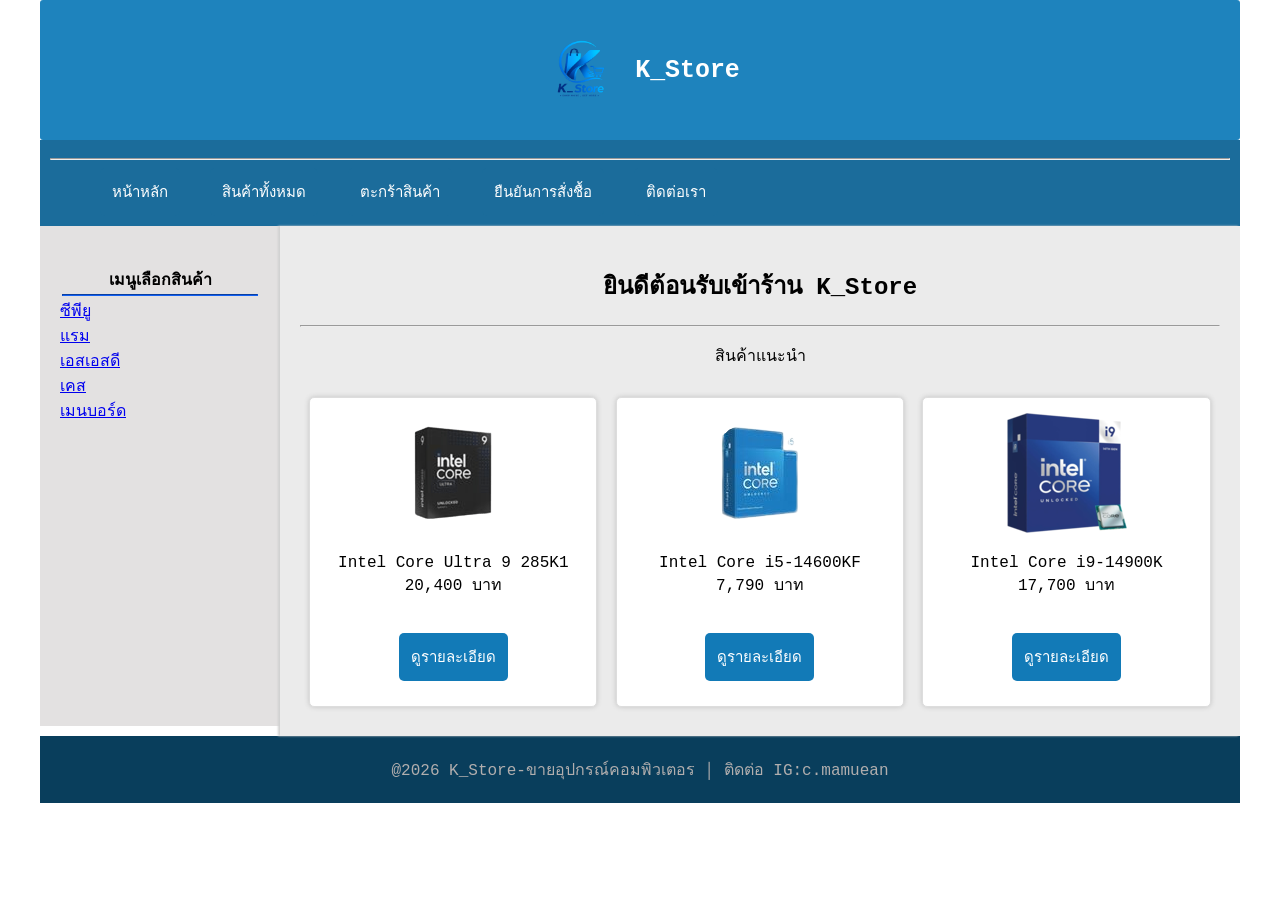
<file: HW3-6906022610282/index.html>
<!DOCTYPE html>
<html lang="th">
<head>
    <meta charset="UTF-8">
    <meta name="viewport" content="width=device-width, initial-scale=1.0">
    <title>K_Store</title>
    <link rel="stylesheet" href="style.css">
</head>
<body>
    <div class="container">
        <header>
            <div class="container">
                <div class="logo">
                    <img src="image/K_Store logo.png" alt="K_Store">
                    <div class="logo-title">
                        <h5>K_Store</h5>
                    </div>
                </div>
            </div>
        </header>
    </div>
    <div class="container">
        <nav class="nav-top">
            <hr>
            <div class="container">
                <div class="manu-top">
                    <a href="index.html">
                        <button>หน้าหลัก</button>
                    </a>
                    <a href="products.html">
                        <button>สินค้าทั้งหมด</button>
                    </a>
                    <a href="cart.html">
                        <button>ตะกร้าสินค้า</button>
                    </a>
                    <a href="confirm.html">
                        <button>ยืนยันการสั่งชื้อ</button>
                    </a>
                    <a href="#">
                        <button>ติดต่อเรา</button>
                    </a>
                </div>
            </div>
        </nav>
    </div>
    <div class="container">
        <nav class="nav-side">
            <div class="manu-left">
                <div class="manu-left-title">
                    <h4>เมนูเลือกสินค้า</h4>
                    <hr>
                    <div class="manu-left_link">
                        <a href="#">ซีพียู</a>
                        <br>
                        <a href="#">แรม</a>
                        <br>
                        <a href="#">เอสเอสดี</a>
                        <br>
                        <a href="#">เคส</a>
                        <br>
                        <a href="#">เมนบอร์ด</a>
                    </div>
                </div>
            </div>
        </nav>
        <section class="section-Content">
            <div class="Content">
                <div class="Content-title">
                    <h1>ยินดีต้อนรับเข้าร้าน K_Store</h1>
                    <hr>
                    <p>สินค้าแนะนำ</p>
                </div>
                <div class="Content-products-grid">
                    <div class="Content-products-items">
                        <img src="image/Intel Core Ultra 9 285K 3.70GHz.png" alt="Intel Core Ultra 9 285K">
                        <p>Intel Core Ultra 9 285K1 <br>20,400 บาท</p>
                        <a href="product-detail-1.html">
                            <button>ดูรายละเอียด</button>
                        </a>
                    </div>
                    <div class="Content-products-items">
                        <img src="image/Intel_Core_i5-14600KF.png" alt="Intel Core i5-14600KF">
                        <p>Intel Core i5-14600KF <br>7,790 บาท</p>
                        <a href="product-detail-1.html">
                            <button>ดูรายละเอียด</button>
                        </a>
                    </div>
                    <div class="Content-products-items">
                        <img src="image/Intel_Core_i9-14900K.png" alt="Intel Core i9-14900K">
                        <p>Intel Core i9-14900K <br>17,700 บาท</p>
                        <a href="product-detail-1.html">
                            <button>ดูรายละเอียด</button>
                        </a>
                    </div>
                </div>
            </div>
        </section>
    </div>
    <div class="container">
        <footer>
            <div class="footer-title">
                <p>@2026 K_Store-ขายอุปกรณ์คอมพิวเตอร │ ติดต่อ IG:c.mamuean</p>
            </div>
        </footer>
    </div>
</body>
</html>
</file>
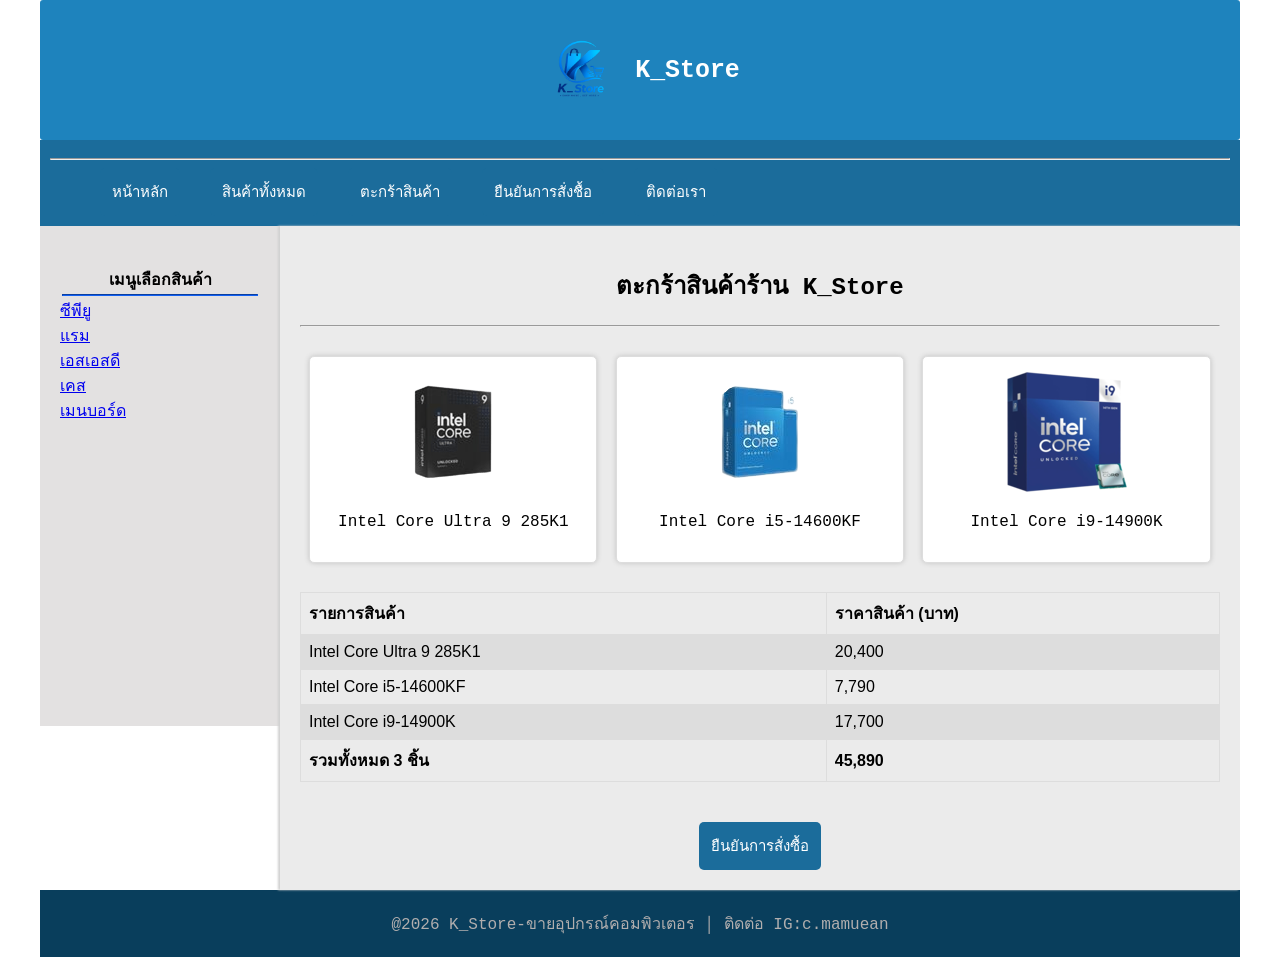
<file: HW3-6906022610282/cart.html>
<!DOCTYPE html>
<html lang="th">
<head>
    <meta charset="UTF-8">
    <meta name="viewport" content="width=device-width, initial-scale=1.0">
    <title>K_Store</title>
    <link rel="stylesheet" href="style.css">
</head>
<body>
    <div class="container">
        <header>
            <div class="container">
                <div class="logo">
                    <img src="image/K_Store logo.png" alt="K_Store">
                    <div class="logo-title">
                        <h5>K_Store</h5>
                    </div>
                </div>
            </div>
        </header>
    </div>
    <div class="container">
        <nav class="nav-top">
            <hr>
            <div class="container">
                <div class="manu-top">
                    <a href="index.html">
                        <button>หน้าหลัก</button>
                    </a>
                    <a href="products.html">
                        <button>สินค้าทั้งหมด</button>
                    </a>
                    <a href="cart.html">
                        <button>ตะกร้าสินค้า</button>
                    </a>
                    <a href="confirm.html">
                        <button>ยืนยันการสั่งชื้อ</button>
                    </a>
                    <a href="#">
                        <button>ติดต่อเรา</button>
                    </a>
                </div>
            </div>
        </nav>
    </div>
    <div class="container">
        <nav class="nav-side">
            <div class="manu-left">
                <div class="manu-left-title">
                    <h4>เมนูเลือกสินค้า</h4>
                    <hr>
                    <div class="manu-left_link">
                        <a href="#">ซีพียู</a>
                        <br>
                        <a href="#">แรม</a>
                        <br>
                        <a href="#">เอสเอสดี</a>
                        <br>
                        <a href="#">เคส</a>
                        <br>
                        <a href="#">เมนบอร์ด</a>
                    </div>
                </div>
            </div>
        </nav>
        <section class="section-Content">
            <div class="Content">
                <div class="Content-title">
                    <h1>ตะกร้าสินค้าร้าน K_Store</h1>
                    <hr>
                </div>
                <div class="Content-products-grid">
                    <div class="Content-products-items">
                        <img src="image/Intel Core Ultra 9 285K 3.70GHz.png" alt="Intel Core Ultra 9 285K">
                        <p>Intel Core Ultra 9 285K1</p>
                    </div>
                    <div class="Content-products-items">
                        <img src="image/Intel_Core_i5-14600KF.png" alt="Intel Core i5-14600KF">
                        <p>Intel Core i5-14600KF</p>
                    </div>
                    <div class="Content-products-items">
                        <img src="image/Intel_Core_i9-14900K.png" alt="Intel Core i9-14900K">
                        <p>Intel Core i9-14900K</p>
                    </div>
                </div>
                <table>
                    <tr>
                        <th>รายการสินค้า</th>
                        <th>ราคาสินค้า (บาท)</th>
                    </tr>
                    <tr>
                        <td>Intel Core Ultra 9 285K1</td>
                        <td>20,400</td>
                    </tr>
                    <tr>
                        <td>Intel Core i5-14600KF</td>
                        <td>7,790</td>
                    </tr>
                    <tr>
                        <td>Intel Core i9-14900K</td>
                        <td>17,700</td>
                    </tr>
                    <tr>
                        <td><strong>รวมทั้งหมด 3 ชิ้น</strong></td>
                        <td><strong>45,890</strong></td>
                    </tr>
                </table>
                <div class="btn-container">
                    <a href="confirm.html">
                        <button>ยืนยันการสั่งซื้อ</button>
                    </a>
                </div>
            </div>
        </section>
    </div>
    <div class="container">
        <footer>
            <div class="footer-title">
                <p>@2026 K_Store-ขายอุปกรณ์คอมพิวเตอร │ ติดต่อ IG:c.mamuean</p>
            </div>
        </footer>
    </div>
</body>
</html>
</file>
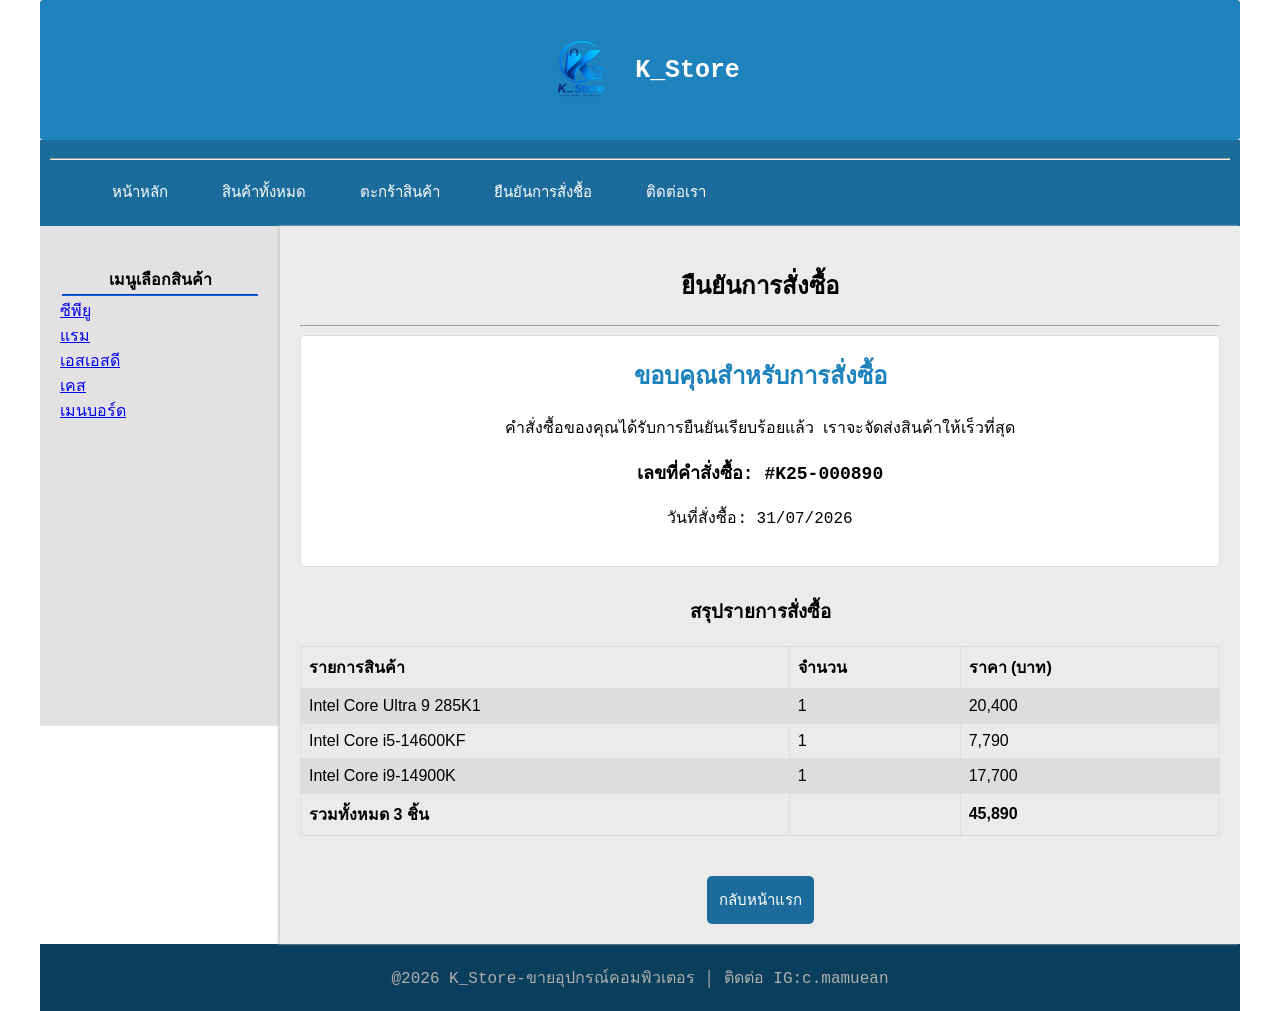
<file: HW3-6906022610282/confirm.html>
<!DOCTYPE html>
<html lang="th">
<head>
    <meta charset="UTF-8">
    <meta name="viewport" content="width=device-width, initial-scale=1.0">
    <title>K_Store</title>
    <link rel="stylesheet" href="style.css">
</head>
<body>
    <div class="container">
        <header>
            <div class="container">
                <div class="logo">
                    <img src="image/K_Store logo.png" alt="K_Store">
                    <div class="logo-title">
                        <h5>K_Store</h5>
                    </div>
                </div>
            </div>
        </header>
    </div>
    <div class="container">
        <nav class="nav-top">
            <hr>
            <div class="container">
                <div class="manu-top">
                    <a href="index.html">
                        <button>หน้าหลัก</button>
                    </a>
                    <a href="products.html">
                        <button>สินค้าทั้งหมด</button>
                    </a>
                    <a href="cart.html">
                        <button>ตะกร้าสินค้า</button>
                    </a>
                    <a href="confirm.html">
                        <button>ยืนยันการสั่งชื้อ</button>
                    </a>
                    <a href="#">
                        <button>ติดต่อเรา</button>
                    </a>
                </div>
            </div>
        </nav>
    </div>
    <div class="container">
        <nav class="nav-side">
            <div class="manu-left">
                <div class="manu-left-title">
                    <h4>เมนูเลือกสินค้า</h4>
                    <hr>
                    <div class="manu-left_link">
                        <a href="#">ซีพียู</a>
                        <br>
                        <a href="#">แรม</a>
                        <br>
                        <a href="#">เอสเอสดี</a>
                        <br>
                        <a href="#">เคส</a>
                        <br>
                        <a href="#">เมนบอร์ด</a>
                    </div>
                </div>
            </div>
        </nav>
        <section class="section-Content">
            <div class="Content">
                <div class="Content-title">
                    <h1>ยืนยันการสั่งซื้อ</h1>
                    <hr>
                </div>

                <div class="confirm-box">
                    <h2>ขอบคุณสำหรับการสั่งซื้อ</h2>
                    <p>คำสั่งซื้อของคุณได้รับการยืนยันเรียบร้อยแล้ว เราจะจัดส่งสินค้าให้เร็วที่สุด</p>
                    <p class="order-no">เลขที่คำสั่งซื้อ: #K25-000890</p>
                    <p>วันที่สั่งซื้อ: 31/07/2026</p>
                </div>

                <h3>สรุปรายการสั่งซื้อ</h3>
                <table>
                    <tr>
                        <th>รายการสินค้า</th>
                        <th>จำนวน</th>
                        <th>ราคา (บาท)</th>
                    </tr>
                    <tr>
                        <td>Intel Core Ultra 9 285K1</td>
                        <td>1</td>
                        <td>20,400</td>
                    </tr>
                    <tr>
                        <td>Intel Core i5-14600KF</td>
                        <td>1</td>
                        <td>7,790</td>
                    </tr>
                    <tr>
                        <td>Intel Core i9-14900K</td>
                        <td>1</td>
                        <td>17,700</td>
                    </tr>
                    <tr>
                        <td><strong>รวมทั้งหมด 3 ชิ้น</strong></td>
                        <td></td>
                        <td><strong>45,890</strong></td>
                    </tr>
                </table>

                <div class="btn-container">
                    <a href="index.html">
                        <button>กลับหน้าแรก</button>
                    </a>
                </div>
            </div>
        </section>
    </div>
    <div class="container">
        <footer>
            <div class="footer-title">
                <p>@2026 K_Store-ขายอุปกรณ์คอมพิวเตอร │ ติดต่อ IG:c.mamuean</p>
            </div>
        </footer>
    </div>
</body>
</html>
</file>
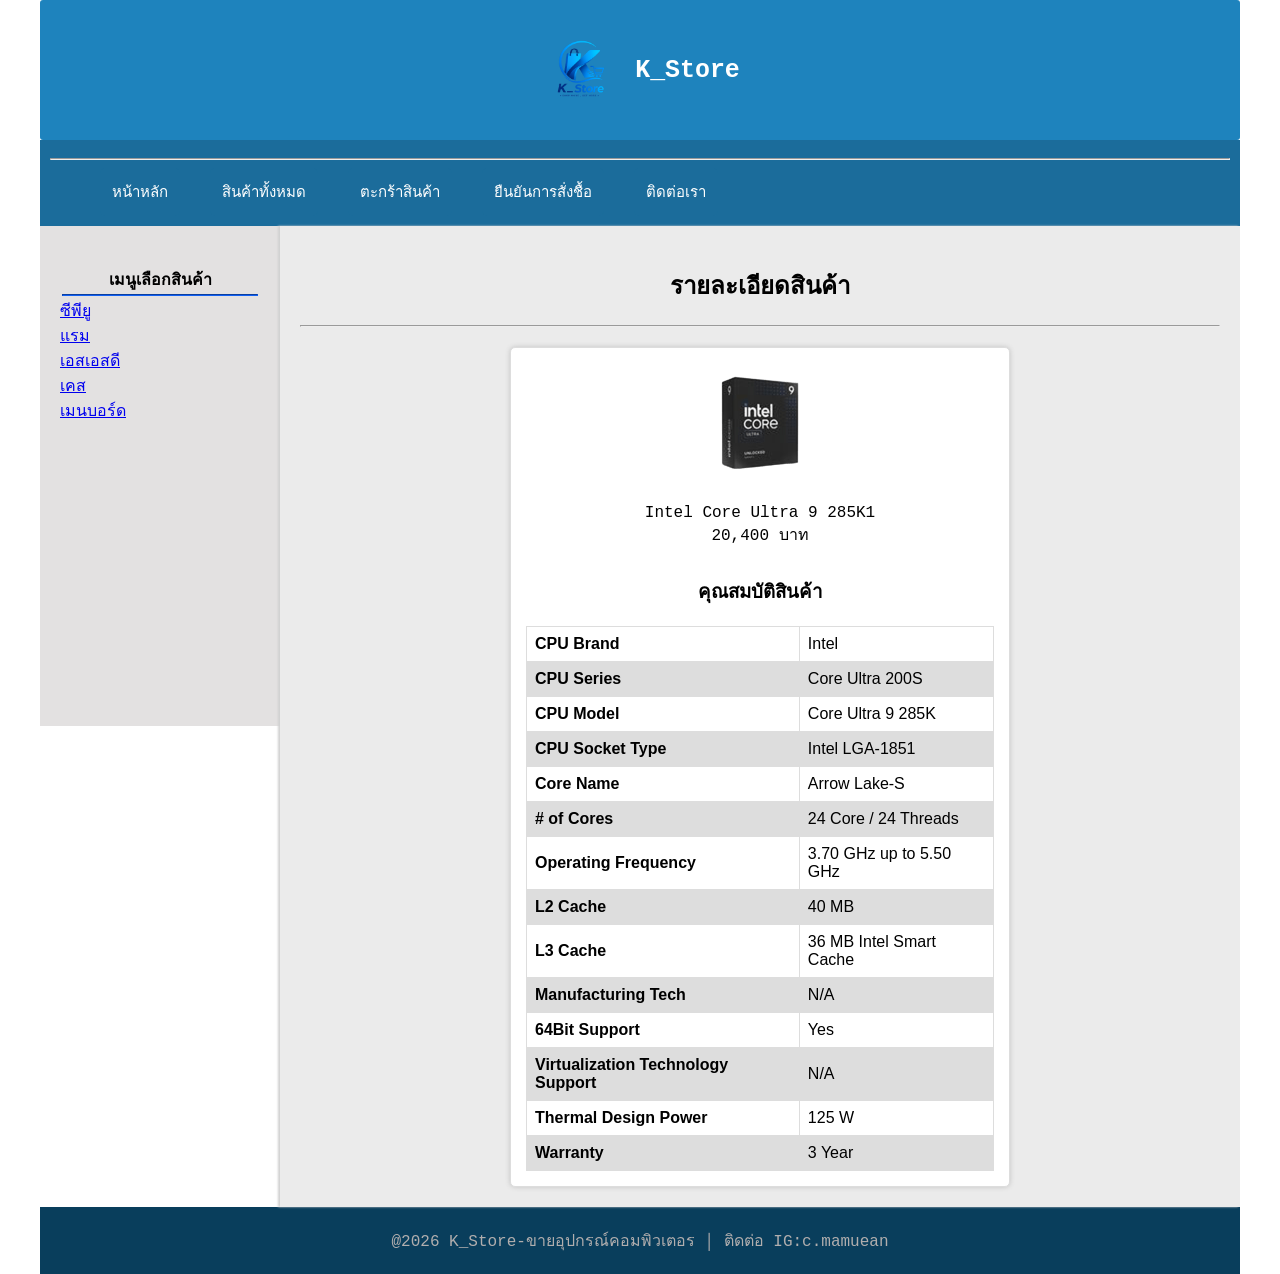
<file: HW3-6906022610282/product-detail-1.html>
<!DOCTYPE html>
<html lang="th">
<head>
    <meta charset="UTF-8">
    <meta name="viewport" content="width=device-width, initial-scale=1.0">
    <title>K_Store</title>
    <link rel="stylesheet" href="style.css">
</head>
<body>
    <div class="container">
        <header>
            <div class="container">
                <div class="logo">
                    <img src="image/K_Store logo.png" alt="K_Store">
                    <div class="logo-title">
                        <h5>K_Store</h5>
                    </div>
                </div>
            </div>
        </header>
    </div>
    <div class="container">
        <nav class="nav-top">
            <hr>
            <div class="container">
                <div class="manu-top">
                    <a href="index.html">
                        <button>หน้าหลัก</button>
                    </a>
                    <a href="products.html">
                        <button>สินค้าทั้งหมด</button>
                    </a>
                    <a href="cart.html">
                        <button>ตะกร้าสินค้า</button>
                    </a>
                    <a href="confirm.html">
                        <button>ยืนยันการสั่งชื้อ</button>
                    </a>
                    <a href="#">
                        <button>ติดต่อเรา</button>
                    </a>
                </div>
            </div>
        </nav>
    </div>
    <div class="container">
        <nav class="nav-side">
            <div class="manu-left">
                <div class="manu-left-title">
                    <h4>เมนูเลือกสินค้า</h4>
                    <hr>
                    <div class="manu-left_link">
                        <a href="#">ซีพียู</a>
                        <br>
                        <a href="#">แรม</a>
                        <br>
                        <a href="#">เอสเอสดี</a>
                        <br>
                        <a href="#">เคส</a>
                        <br>
                        <a href="#">เมนบอร์ด</a>
                    </div>
                </div>
            </div>
        </nav>
        <section class="section-Content">
            <div class="Content">
                <div class="Content-title">
                    <h1>รายละเอียดสินค้า</h1>
                    <hr>
                </div>
                <div class="Content-detail-item">
                    <img src="image/Intel Core Ultra 9 285K 3.70GHz.png" alt="Intel Core Ultra 9 285K">
                    <p>Intel Core Ultra 9 285K1 <br>20,400 บาท</p>
                    <h3>คุณสมบัติสินค้า</h3>
                    <table>
                        <tr>
                            <th>CPU Brand</th>
                            <td>Intel</td>
                        </tr>
                        <tr>
                            <th>CPU Series</th>
                            <td>Core Ultra 200S</td>
                        </tr>
                        <tr>
                            <th>CPU Model</th>
                            <td>Core Ultra 9 285K</td>
                        </tr>
                        <tr>
                            <th>CPU Socket Type</th>
                            <td>Intel LGA-1851</td>
                        </tr>
                        <tr>
                            <th>Core Name</th>
                            <td>Arrow Lake-S</td>
                        </tr>
                        <tr>
                            <th># of Cores</th>
                            <td>24 Core / 24 Threads</td>
                        </tr>
                        <tr>
                            <th>Operating Frequency</th>
                            <td>3.70 GHz up to 5.50 GHz</td>
                        </tr>
                        <tr>
                            <th>L2 Cache</th>
                            <td>40 MB</td>
                        </tr>
                        <tr>
                            <th>L3 Cache</th>
                            <td>36 MB Intel Smart Cache</td>
                        </tr>
                        <tr>
                            <th>Manufacturing Tech</th>
                            <td>N/A</td>
                        </tr>
                        <tr>
                            <th>64Bit Support</th>
                            <td>Yes</td>
                        </tr>
                        <tr>
                            <th>Virtualization Technology Support</th>
                            <td>N/A</td>
                        </tr>
                        <tr>
                            <th>Thermal Design Power</th>
                            <td>125 W</td>
                        </tr>
                        <tr>
                            <th>Warranty</th>
                            <td>3 Year</td>
                        </tr>
                    </table>
                </div>
            </div>
        </section>
    </div>
    <div class="container">
        <footer>
            <div class="footer-title">
                <p>@2026 K_Store-ขายอุปกรณ์คอมพิวเตอร │ ติดต่อ IG:c.mamuean</p>
            </div>
        </footer>
    </div>
</body>
</html>
</file>
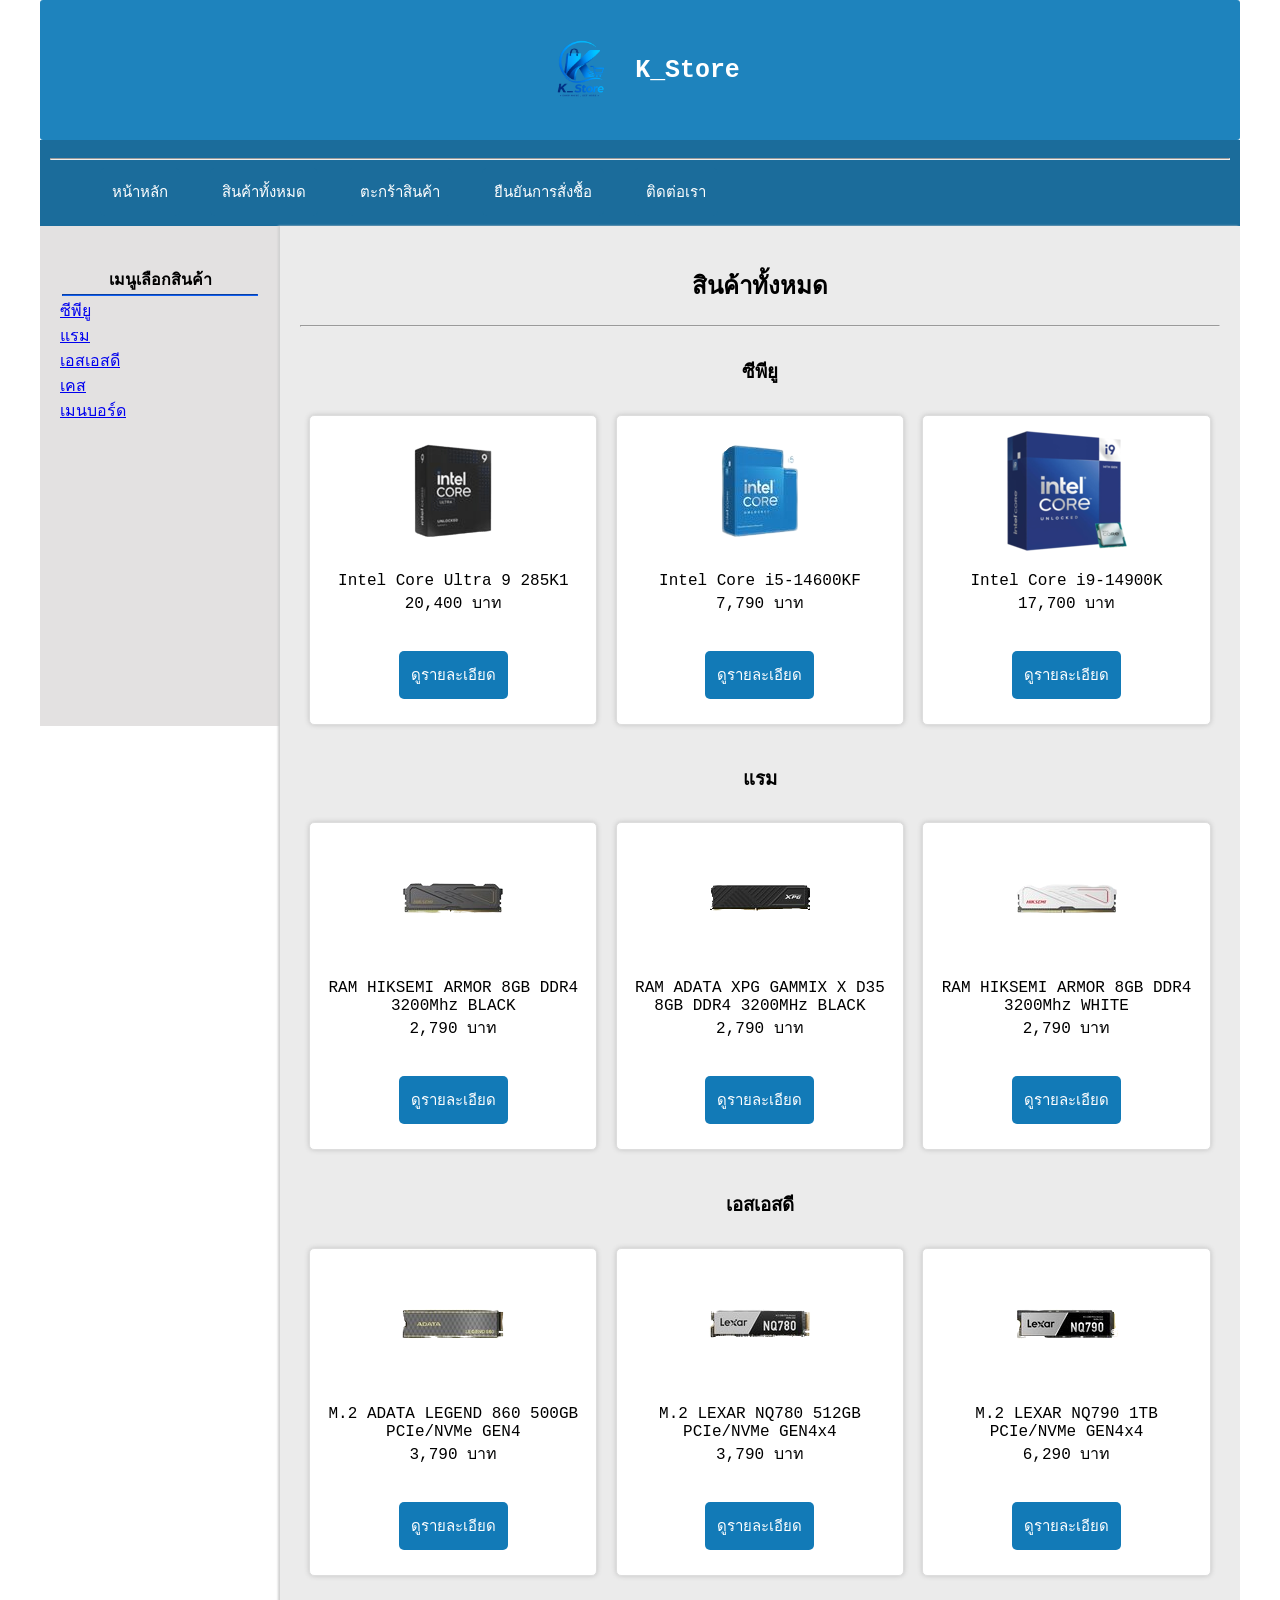
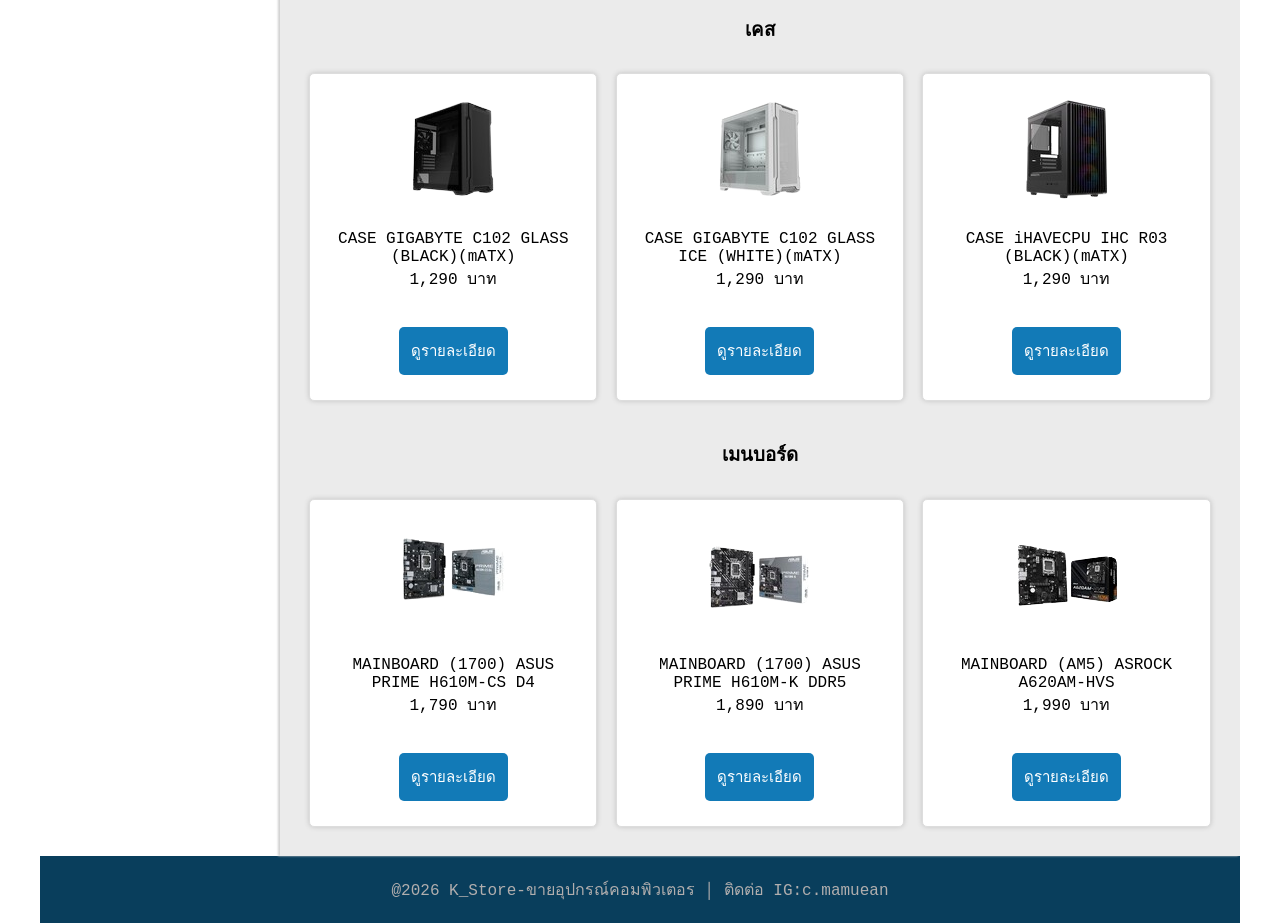
<file: HW3-6906022610282/products.html>
<!DOCTYPE html>
<html lang="th">
<head>
    <meta charset="UTF-8">
    <meta name="viewport" content="width=device-width, initial-scale=1.0">
    <title>K_Store</title>
    <link rel="stylesheet" href="style.css">
</head>
<body>
    <div class="container">
        <header>
            <div class="container">
                <div class="logo">
                    <img src="image/K_Store logo.png" alt="K_Store">
                    <div class="logo-title">
                        <h5>K_Store</h5>
                    </div>
                </div>
            </div>
        </header>
    </div>
    <div class="container">
        <nav class="nav-top">
            <hr>
            <div class="container">
                <div class="manu-top">
                    <a href="index.html">
                        <button>หน้าหลัก</button>
                    </a>
                    <a href="products.html">
                        <button>สินค้าทั้งหมด</button>
                    </a>
                    <a href="cart.html">
                        <button>ตะกร้าสินค้า</button>
                    </a>
                    <a href="confirm.html">
                        <button>ยืนยันการสั่งชื้อ</button>
                    </a>
                    <a href="#">
                        <button>ติดต่อเรา</button>
                    </a>
                </div>
            </div>
        </nav>
    </div>
    <div class="container">
        <nav class="nav-side">
            <div class="manu-left">
                <div class="manu-left-title">
                    <h4>เมนูเลือกสินค้า</h4>
                    <hr>
                    <div class="manu-left_link">
                        <a href="#">ซีพียู</a>
                        <br>
                        <a href="#">แรม</a>
                        <br>
                        <a href="#">เอสเอสดี</a>
                        <br>
                        <a href="#">เคส</a>
                        <br>
                        <a href="#">เมนบอร์ด</a>
                    </div>
                </div>
            </div>
        </nav>
        <section class="section-Content">
            <div class="Content">
                <div class="Content-title">
                    <h1>สินค้าทั้งหมด</h1>
                    <hr>
                </div>

                <h3>ซีพียู</h3>
                <div class="Content-products-grid">
                    <div class="Content-products-items">
                        <img src="image/Intel Core Ultra 9 285K 3.70GHz.png" alt="Intel Core Ultra 9 285K">
                        <p>Intel Core Ultra 9 285K1 <br>20,400 บาท</p>
                        <a href="product-detail-1.html">
                            <button>ดูรายละเอียด</button>
                        </a>
                    </div>
                    <div class="Content-products-items">
                        <img src="image/Intel_Core_i5-14600KF.png" alt="Intel Core i5-14600KF">
                        <p>Intel Core i5-14600KF <br>7,790 บาท</p>
                        <a href="product-detail-1.html">
                            <button>ดูรายละเอียด</button>
                        </a>
                    </div>
                    <div class="Content-products-items">
                        <img src="image/Intel_Core_i9-14900K.png" alt="Intel Core i9-14900K">
                        <p>Intel Core i9-14900K <br>17,700 บาท</p>
                        <a href="product-detail-1.html">
                            <button>ดูรายละเอียด</button>
                        </a>
                    </div>
                </div>

                <h3>แรม</h3>
                <div class="Content-products-grid">
                    <div class="Content-products-items">
                        <img src="image/RAM_HIKSEMI_ARMOR_8GB_DDR4_3200Mhz_BLACK.png" alt="RAM HIKSEMI ARMOR 8GB DDR4 3200Mhz BLACK">
                        <p>RAM HIKSEMI ARMOR 8GB DDR4 3200Mhz BLACK <br>2,790 บาท</p>
                        <a href="product-detail-1.html">
                            <button>ดูรายละเอียด</button>
                        </a>
                    </div>
                    <div class="Content-products-items">
                        <img src="image/RAM_ADATA_XPG_GAMMIX_X_D35_8GB_DDR4_3200MHz_BLACK.png" alt="RAM ADATA XPG GAMMIX X D35 8GB DDR4 3200MHz BLACK">
                        <p>RAM ADATA XPG GAMMIX X D35 8GB DDR4 3200MHz BLACK <br>2,790 บาท</p>
                        <a href="product-detail-1.html">
                            <button>ดูรายละเอียด</button>
                        </a>
                    </div>
                    <div class="Content-products-items">
                        <img src="image/RAM_HIKSEMI_ARMOR_8GB_DDR4_3200Mhz_WHITE.png" alt="RAM HIKSEMI ARMOR 8GB DDR4 3200Mhz WHITE">
                        <p>RAM HIKSEMI ARMOR 8GB DDR4 3200Mhz WHITE <br>2,790 บาท</p>
                        <a href="product-detail-1.html">
                            <button>ดูรายละเอียด</button>
                        </a>
                    </div>
                </div>

                <h3>เอสเอสดี</h3>
                <div class="Content-products-grid">
                    <div class="Content-products-items">
                        <img src="image/M.2_ADATA_LEGEND_860_500GB_PCIeNVMe_GEN4.png" alt="M.2 ADATA LEGEND 860 500GB PCIe/NVMe GEN4">
                        <p>M.2 ADATA LEGEND 860 500GB PCIe/NVMe GEN4 <br>3,790 บาท</p>
                        <a href="product-detail-1.html">
                            <button>ดูรายละเอียด</button>
                        </a>
                    </div>
                    <div class="Content-products-items">
                        <img src="image/M.2_LEXAR_NQ780_512GB_PCIeNVMe_GEN4x4.png" alt="M.2 LEXAR NQ780 512GB PCIe/NVMe GEN4x4">
                        <p>M.2 LEXAR NQ780 512GB PCIe/NVMe GEN4x4 <br>3,790 บาท</p>
                        <a href="product-detail-1.html">
                            <button>ดูรายละเอียด</button>
                        </a>
                    </div>
                    <div class="Content-products-items">
                        <img src="image/M.2_LEXAR_NQ790_1TB_PCIeNVMe_GEN4x4.png" alt="M.2 LEXAR NQ790 1TB PCIe/NVMe GEN4x4">
                        <p>M.2 LEXAR NQ790 1TB PCIe/NVMe GEN4x4 <br>6,290 บาท</p>
                        <a href="product-detail-1.html">
                            <button>ดูรายละเอียด</button>
                        </a>
                    </div>
                </div>

                <h3>เคส</h3>
                <div class="Content-products-grid">
                    <div class="Content-products-items">
                        <img src="image/CASE_GIGABYTE_C102_GLASS__BLACK__mATX.png" alt="CASE GIGABYTE C102 GLASS (BLACK)(mATX)">
                        <p>CASE GIGABYTE C102 GLASS (BLACK)(mATX) <br>1,290 บาท</p>
                        <a href="product-detail-1.html">
                            <button>ดูรายละเอียด</button>
                        </a>
                    </div>
                    <div class="Content-products-items">
                        <img src="image/CASE_GIGABYTE_C102_GLASS_ICE__WHITE__mATX.png" alt="CASE GIGABYTE C102 GLASS ICE (WHITE)(mATX)">
                        <p>CASE GIGABYTE C102 GLASS ICE (WHITE)(mATX) <br>1,290 บาท</p>
                        <a href="product-detail-1.html">
                            <button>ดูรายละเอียด</button>
                        </a>
                    </div>
                    <div class="Content-products-items">
                        <img src="image/CASE_iHAVECPU_IHC_R03__BLACK__mATX.png" alt="CASE iHAVECPU IHC R03 (BLACK)(mATX)">
                        <p>CASE iHAVECPU IHC R03 (BLACK)(mATX) <br>1,290 บาท</p>
                        <a href="product-detail-1.html">
                            <button>ดูรายละเอียด</button>
                        </a>
                    </div>
                </div>

                <h3>เมนบอร์ด</h3>
                <div class="Content-products-grid">
                    <div class="Content-products-items">
                        <img src="image/MAINBOARD__1700__ASUS_PRIME_H610M-CS_D4.png" alt="MAINBOARD (1700) ASUS PRIME H610M-CS D4">
                        <p>MAINBOARD (1700) ASUS PRIME H610M-CS D4 <br>1,790 บาท</p>
                        <a href="product-detail-1.html">
                            <button>ดูรายละเอียด</button>
                        </a>
                    </div>
                    <div class="Content-products-items">
                        <img src="image/MAINBOARD__1700__ASUS_PRIME_H610M-K_DDR5.png" alt="MAINBOARD (1700) ASUS PRIME H610M-K DDR5">
                        <p>MAINBOARD (1700) ASUS PRIME H610M-K DDR5 <br>1,890 บาท</p>
                        <a href="product-detail-1.html">
                            <button>ดูรายละเอียด</button>
                        </a>
                    </div>
                    <div class="Content-products-items">
                        <img src="image/MAINBOARD__AM5__ASROCK_A620AM-HVS.png" alt="MAINBOARD (AM5) ASROCK A620AM-HVS">
                        <p>MAINBOARD (AM5) ASROCK A620AM-HVS <br>1,990 บาท</p>
                        <a href="product-detail-1.html">
                            <button>ดูรายละเอียด</button>
                        </a>
                    </div>
                </div>
            </div>
        </section>
    </div>
    <div class="container">
        <footer>
            <div class="footer-title">
                <p>@2026 K_Store-ขายอุปกรณ์คอมพิวเตอร │ ติดต่อ IG:c.mamuean</p>
            </div>
        </footer>
    </div>
</body>
</html>
</file>
<file: HW3-6906022610282/style.css>
* {
    box-sizing: border-box;
}

body {
    font-family: 'Courier New', Courier, monospace;
    margin: 0;
}

.container {
    max-width: 1200px;
    margin: 0 auto;
}

.container::after {
    content: "";
    display: table;
    clear: both;
}

/* Header / Logo */
header {
    background-color: rgb(30, 131, 189);
    padding: 10px;
    color: white;
    border-radius: 3px;
}

header .logo {
    justify-content: center;
    display: flex;
    align-items: center;
    height: 120px;
}

header .logo img {
    height: 80px;
}

header .logo-title {
    font-size: 30px;
    margin-left: 15px;
}

/* Top Menu */
.nav-top {
    background-color: rgb(27, 108, 155);
    padding: 10px;
}

.nav-top .manu-top {
    margin-left: 20px;
}

.nav-top .manu-top a {
    float: left;
    color: white;
    text-decoration: none;
    margin-left: 30px;
}

.nav-top .manu-top button {
    background-color: rgb(27, 108, 155);
    color: white;
    font-size: 15px;
    padding: 12px;
    border: none;
    border-radius: 5px;
    cursor: pointer;
}

.nav-top .manu-top button:hover {
    background-color: rgb(68, 161, 215);
}

/* Side Menu */
.nav-side {
    background-color: rgb(227, 225, 225);
    float: left;
    width: 20%;
    min-height: 500px;
    padding: 20px;
    text-align: center;
}

.nav-side .manu-left-title h4 {
    margin-bottom: 2px;
}

.nav-side .manu-left-title hr {
    border-color: rgb(18, 97, 244);
    margin: 2px;
}

.nav-side .manu-left_link {
    text-decoration: none;
    text-align: left;
}

/* Content */
.section-Content {
    float: left;
    background-color: rgb(235, 235, 235);
    width: 80%;
    min-height: 400px;
    padding: 20px;
    box-shadow: -2px 0px 2px rgb(209, 209, 209);
}

.section-Content .Content-title {
    text-align: center;
}

.section-Content h3 {
    text-align: center;
    margin-top: 30px;
}

.section-Content .btn-container {
    text-align: center;
    margin-top: 20px;
}

.section-Content button {
    text-align: center;
    margin-top: 20px;
    background-color: rgb(27, 108, 155);
    color: white;
    font-size: 15px;
    padding: 12px;
    border: none;
    border-radius: 5px;
    cursor: pointer;
}

.section-Content button:hover {
    background-color: rgb(68, 161, 215);
}

/*grid-products*/
.Content-products-grid {
    margin-top: 20px;
}

.Content-products-grid::after {
    content: "";
    display: table;
    clear: both;
}

.Content-products-items {
    float: left;
    width: 31.33%;
    margin: 1%;
    padding: 15px;
    border: 1px solid #dddddd;
    border-radius: 5px;
    background-color: white;
    text-align: center;
    box-shadow: 0px 0px 5px rgb(195, 195, 195);
}

.Content-products-items img {
    max-width: 100%;
}

.Content-products-items button {
    background-color: rgb(18, 122, 183);
    color: white;
    font-size: 15px;
    padding: 12px;
    border: none;
    border-radius: 5px;
    cursor: pointer;
    margin-bottom: 10px;
}

.Content-products-items button:hover {
    background-color: rgb(68, 161, 215);
}

.Content-detail-item {
    padding: 15px;
    border: 1px solid #dddddd;
    border-radius: 5px;
    background-color: white;
    text-align: center;
    box-shadow: 0px 0px 5px rgb(195, 195, 195);
    max-width: 500px;
    margin: 20px auto 0 auto;
}

.Content-detail-item img {
    max-width: 100%;
}

/*cart, confirm, product-detail*/
table {
    margin-top: 20px;
    font-family: Arial, sans-serif;
    border-collapse: collapse;
    width: 100%;
}

table caption {
    text-align: left;
    font-weight: bold;
    margin-bottom: 8px;
}

td, th {
    border: 1px solid #dddddd;
    text-align: left;
    padding: 8px;
}

tr:nth-child(even) {
    background-color: #dddddd;
}

/*confirm*/
.confirm-box {
    text-align: center;
    background-color: white;
    border: 1px solid #dddddd;
    border-radius: 5px;
    padding: 20px;
    margin-bottom: 20px;
}

.confirm-box h2 {
    color: rgb(30, 131, 189);
    margin-top: 0;
}

.confirm-box .order-no {
    font-size: 18px;
    font-weight: bold;
}

/* Footer */
footer {
    background-color: rgb(9, 62, 92);
    color: rgb(177, 174, 174);
    padding: 5px;
    text-align: center;
}

@media (max-width: 600px) {
    .nav-side,
    .section-Content {
        float: none;
        width: 100%;
    }

    .Content-products-items {
        float: none;
        width: 100%;
        margin: 10px 0;
    }
}
</file>
